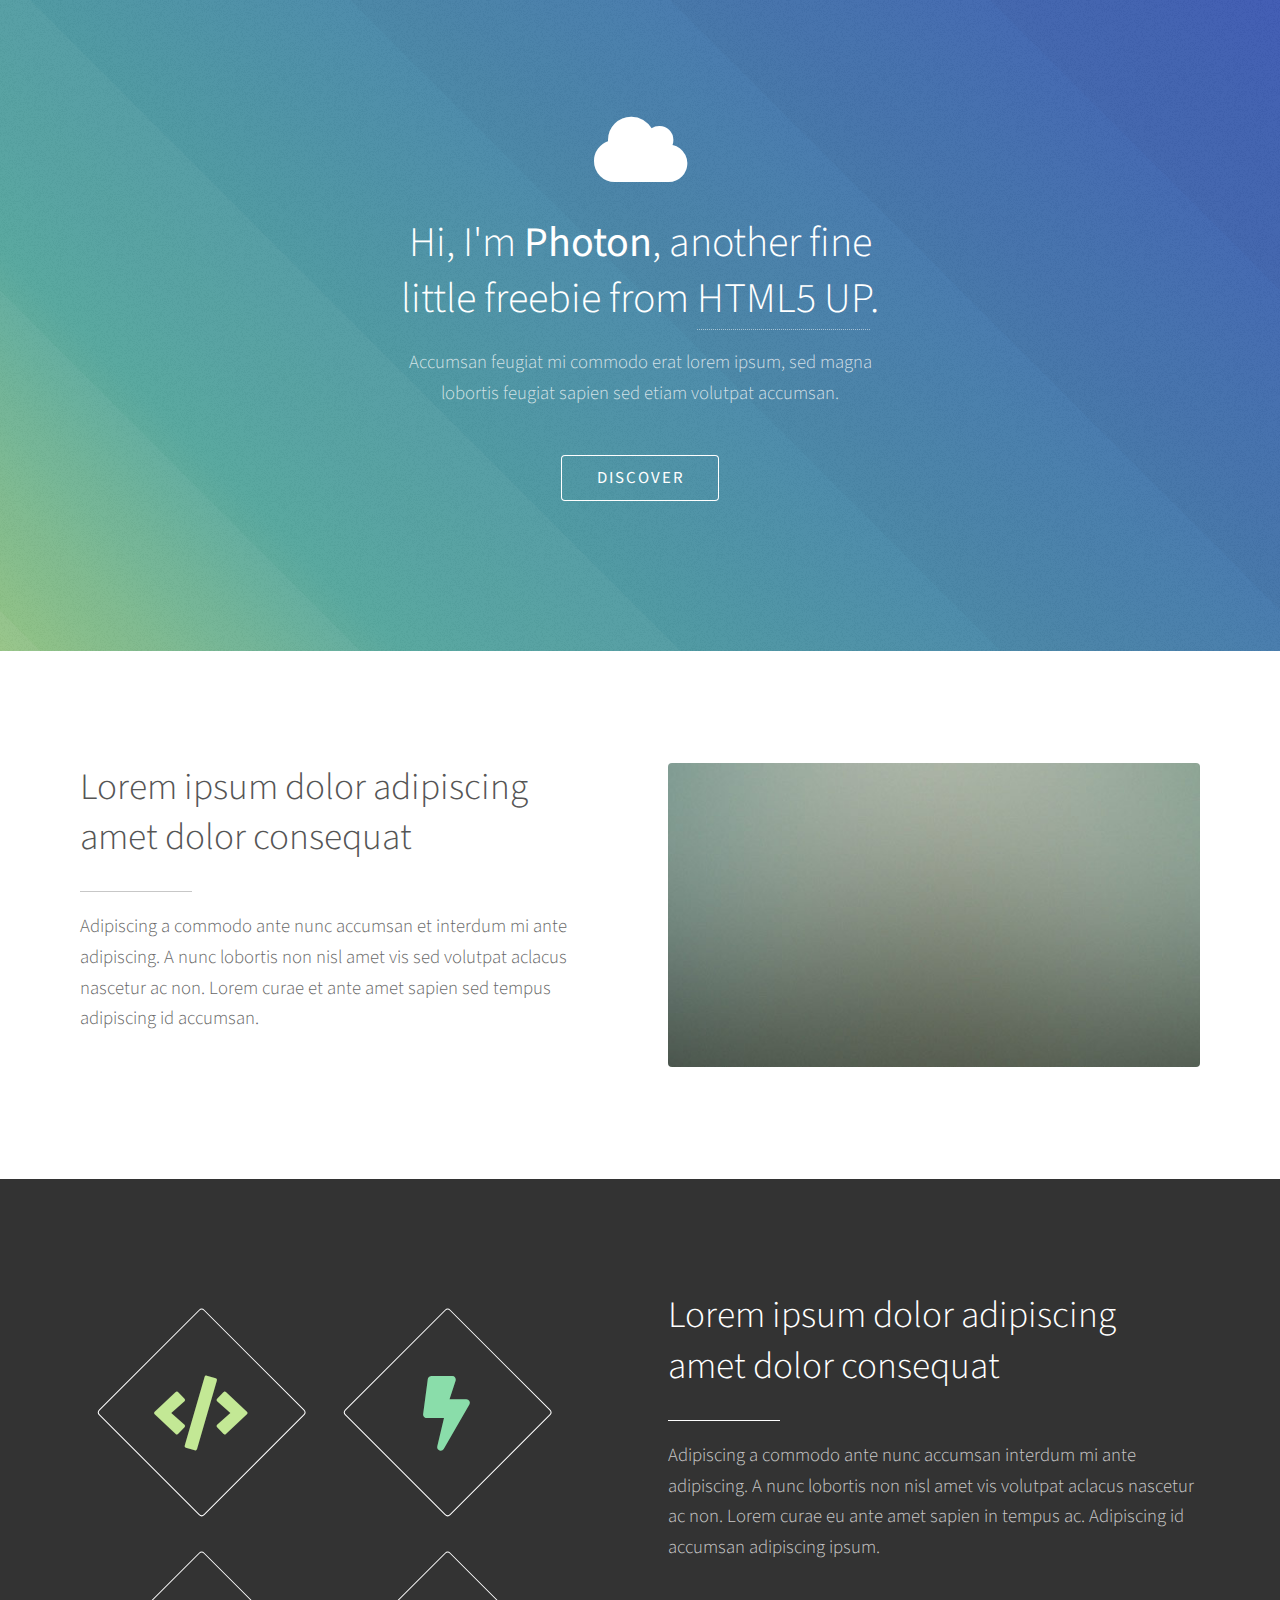
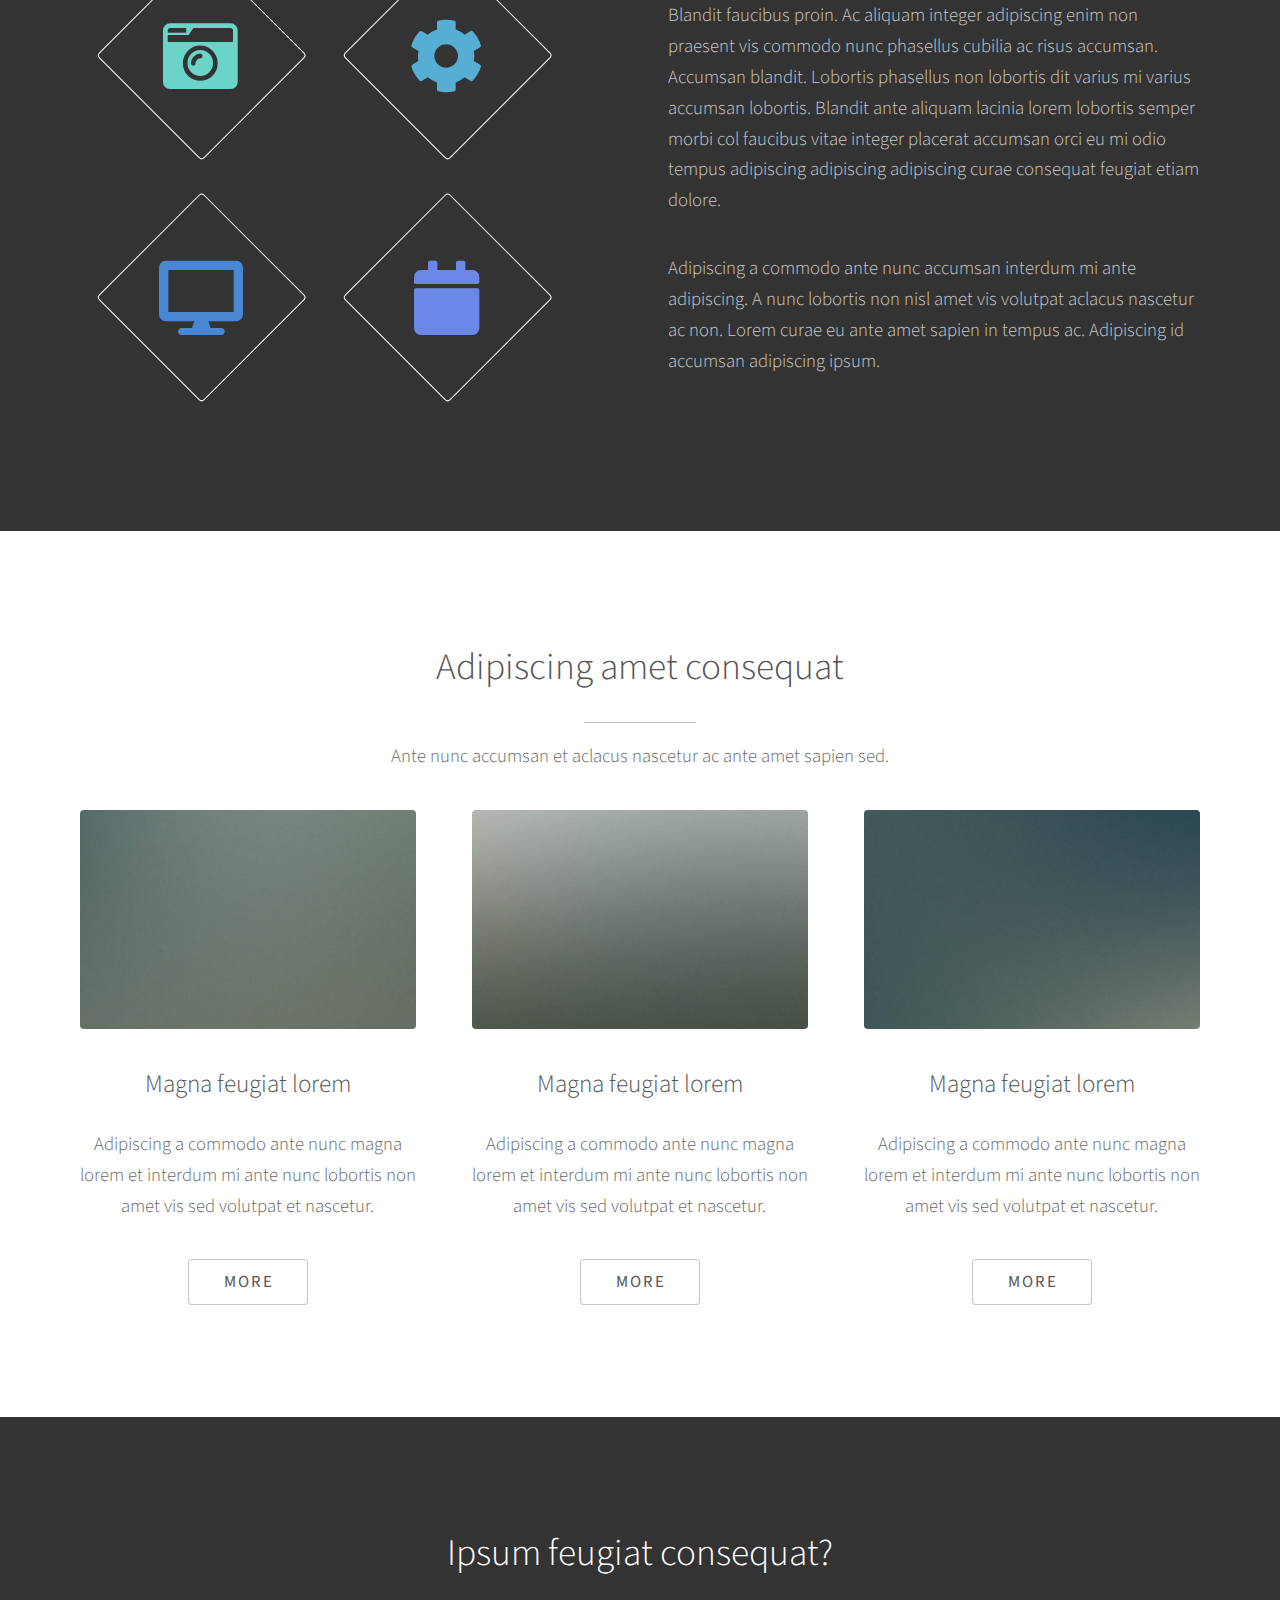
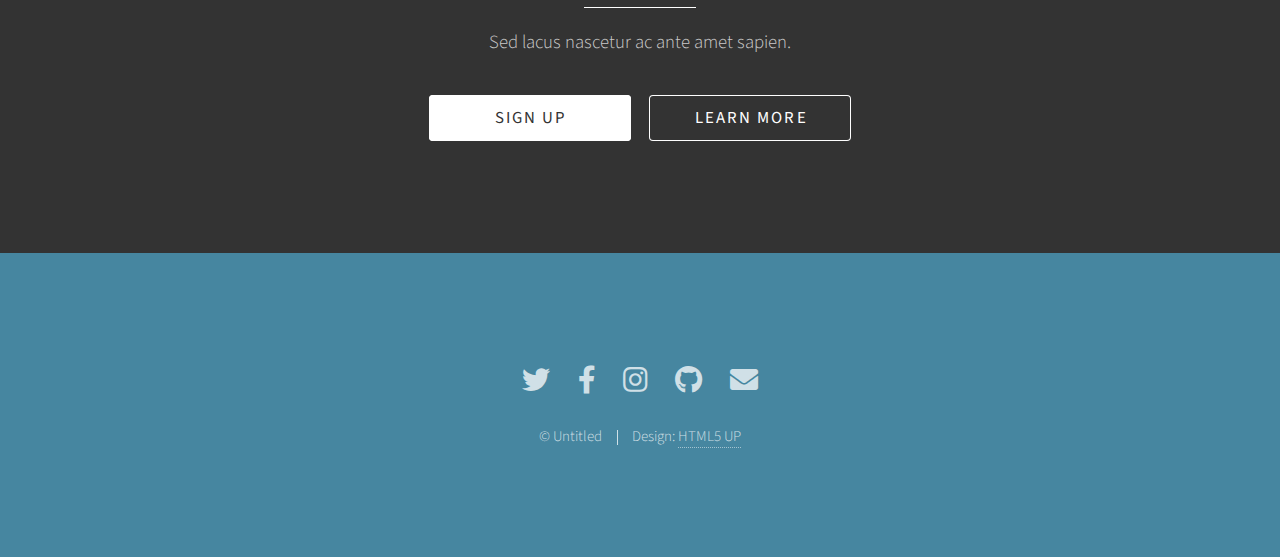
<file: src/main/webapp/home.html>
<html>
	<head>
		<title>Photon by HTML5 UP</title>
		<meta charset="utf-8" />
		<meta name="viewport" content="width=device-width, initial-scale=1, user-scalable=no" />
		<link rel="stylesheet" href="assets/css/main.css" />
		<noscript><link rel="stylesheet" href="assets/css/noscript.css" /></noscript>
	</head>
	<body class="is-preload">

		<!-- Header -->
			<section id="header">
				<div class="inner">
					<span class="icon solid major fa-cloud"></span>
					<h1>Hi, I'm <strong>Photon</strong>, another fine<br />
					little freebie from <a href="http://html5up.net">HTML5 UP</a>.</h1>
					<p>Accumsan feugiat mi commodo erat lorem ipsum, sed magna<br />
					lobortis feugiat sapien sed etiam volutpat accumsan.</p>
					<ul class="actions special">
						<li><a href="#one" class="button scrolly">Discover</a></li>
					</ul>
				</div>
			</section>

		<!-- One -->
			<section id="one" class="main style1">
				<div class="container">
					<div class="row gtr-150">
						<div class="col-6 col-12-medium">
							<header class="major">
								<h2>Lorem ipsum dolor adipiscing<br />
								amet dolor consequat</h2>
							</header>
							<p>Adipiscing a commodo ante nunc accumsan et interdum mi ante adipiscing. A nunc lobortis non nisl amet vis sed volutpat aclacus nascetur ac non. Lorem curae et ante amet sapien sed tempus adipiscing id accumsan.</p>
						</div>
						<div class="col-6 col-12-medium imp-medium">
							<span class="image fit"><img src="images/pic01.jpg" alt="" /></span>
						</div>
					</div>
				</div>
			</section>

		<!-- Two -->
			<section id="two" class="main style2">
				<div class="container">
					<div class="row gtr-150">
						<div class="col-6 col-12-medium">
							<ul class="major-icons">
								<li><span class="icon solid style1 major fa-code"></span></li>
								<li><span class="icon solid style2 major fa-bolt"></span></li>
								<li><span class="icon solid style3 major fa-camera-retro"></span></li>
								<li><span class="icon solid style4 major fa-cog"></span></li>
								<li><span class="icon solid style5 major fa-desktop"></span></li>
								<li><span class="icon solid style6 major fa-calendar"></span></li>
							</ul>
						</div>
						<div class="col-6 col-12-medium">
							<header class="major">
								<h2>Lorem ipsum dolor adipiscing<br />
								amet dolor consequat</h2>
							</header>
							<p>Adipiscing a commodo ante nunc accumsan interdum mi ante adipiscing. A nunc lobortis non nisl amet vis volutpat aclacus nascetur ac non. Lorem curae eu ante amet sapien in tempus ac. Adipiscing id accumsan adipiscing ipsum.</p>
							<p>Blandit faucibus proin. Ac aliquam integer adipiscing enim non praesent vis commodo nunc phasellus cubilia ac risus accumsan. Accumsan blandit. Lobortis phasellus non lobortis dit varius mi varius accumsan lobortis. Blandit ante aliquam lacinia lorem lobortis semper morbi col faucibus vitae integer placerat accumsan orci eu mi odio tempus adipiscing adipiscing adipiscing curae consequat feugiat etiam dolore.</p>
							<p>Adipiscing a commodo ante nunc accumsan interdum mi ante adipiscing. A nunc lobortis non nisl amet vis volutpat aclacus nascetur ac non. Lorem curae eu ante amet sapien in tempus ac. Adipiscing id accumsan adipiscing ipsum.</p>
						</div>
					</div>
				</div>
			</section>

		<!-- Three -->
			<section id="three" class="main style1 special">
				<div class="container">
					<header class="major">
						<h2>Adipiscing amet consequat</h2>
					</header>
					<p>Ante nunc accumsan et aclacus nascetur ac ante amet sapien sed.</p>
					<div class="row gtr-150">
						<div class="col-4 col-12-medium">
							<span class="image fit"><img src="images/pic02.jpg" alt="" /></span>
							<h3>Magna feugiat lorem</h3>
							<p>Adipiscing a commodo ante nunc magna lorem et interdum mi ante nunc lobortis non amet vis sed volutpat et nascetur.</p>
							<ul class="actions special">
								<li><a href="#" class="button">More</a></li>
							</ul>
						</div>
						<div class="col-4 col-12-medium">
							<span class="image fit"><img src="images/pic03.jpg" alt="" /></span>
							<h3>Magna feugiat lorem</h3>
							<p>Adipiscing a commodo ante nunc magna lorem et interdum mi ante nunc lobortis non amet vis sed volutpat et nascetur.</p>
							<ul class="actions special">
								<li><a href="#" class="button">More</a></li>
							</ul>
						</div>
						<div class="col-4 col-12-medium">
							<span class="image fit"><img src="images/pic04.jpg" alt="" /></span>
							<h3>Magna feugiat lorem</h3>
							<p>Adipiscing a commodo ante nunc magna lorem et interdum mi ante nunc lobortis non amet vis sed volutpat et nascetur.</p>
							<ul class="actions special">
								<li><a href="#" class="button">More</a></li>
							</ul>
						</div>
					</div>
				</div>
			</section>

		<!-- Four -->
			<section id="four" class="main style2 special">
				<div class="container">
					<header class="major">
						<h2>Ipsum feugiat consequat?</h2>
					</header>
					<p>Sed lacus nascetur ac ante amet sapien.</p>
					<ul class="actions special">
						<li><a href="#" class="button wide primary">Sign Up</a></li>
						<li><a href="#" class="button wide">Learn More</a></li>
					</ul>
				</div>
			</section>
			
		<!-- Footer -->
			<section id="footer">
				<ul class="icons">
					<li><a href="#" class="icon brands alt fa-twitter"><span class="label">Twitter</span></a></li>
					<li><a href="#" class="icon brands alt fa-facebook-f"><span class="label">Facebook</span></a></li>
					<li><a href="#" class="icon brands alt fa-instagram"><span class="label">Instagram</span></a></li>
					<li><a href="#" class="icon brands alt fa-github"><span class="label">GitHub</span></a></li>
					<li><a href="#" class="icon solid alt fa-envelope"><span class="label">Email</span></a></li>
				</ul>
				<ul class="copyright">
					<li>&copy; Untitled</li><li>Design: <a href="http://html5up.net">HTML5 UP</a></li>
				</ul>
			</section>

		<!-- Scripts -->
			<script src="assets/js/jquery.min.js"></script>
			<script src="assets/js/jquery.scrolly.min.js"></script>
			<script src="assets/js/browser.min.js"></script>
			<script src="assets/js/breakpoints.min.js"></script>
			<script src="assets/js/util.js"></script>
			<script src="assets/js/main.js"></script>

	</body>
</html>
</file>
<file: src/main/webapp/assets/css/noscript.css>
/*
	Photon by HTML5 UP
	html5up.net | @ajlkn
	Free for personal and commercial use under the CCA 3.0 license (html5up.net/license)
*/

/* Header */

	body.is-preload #header .inner {
		-moz-transform: none;
		-webkit-transform: none;
		-ms-transform: none;
		transform: none;
		opacity: 1;
	}

		body.is-preload #header .inner .actions {
			-moz-transform: none;
			-webkit-transform: none;
			-ms-transform: none;
			transform: none;
			opacity: 1;
		}

	body.is-preload #header:after {
		opacity: 0;
	}
</file>
<file: src/main/webapp/assets/css/main.css>
@import url("fontawesome-all.min.css");
@import url("https://fonts.googleapis.com/css?family=Source+Sans+Pro:300,300italic,400,400italic");

/*
	Photon by HTML5 UP
	html5up.net | @ajlkn
	Free for personal and commercial use under the CCA 3.0 license (html5up.net/license)
*/

html, body, div, span, applet, object,
iframe, h1, h2, h3, h4, h5, h6, p, blockquote,
pre, a, abbr, acronym, address, big, cite,
code, del, dfn, em, img, ins, kbd, q, s, samp,
small, strike, strong, sub, sup, tt, var, b,
u, i, center, dl, dt, dd, ol, ul, li, fieldset,
form, label, legend, table, caption, tbody,
tfoot, thead, tr, th, td, article, aside,
canvas, details, embed, figure, figcaption,
footer, header, hgroup, menu, nav, output, ruby,
section, summary, time, mark, audio, video {
	margin: 0;
	padding: 0;
	border: 0;
	font-size: 100%;
	font: inherit;
	vertical-align: baseline;}

article, aside, details, figcaption, figure,
footer, header, hgroup, menu, nav, section {
	display: block;}

body {
	line-height: 1;
}

ol, ul {
	list-style: none;
}

blockquote, q {
	quotes: none;
}

	blockquote:before, blockquote:after, q:before, q:after {
		content: '';
		content: none;
	}

table {
	border-collapse: collapse;
	border-spacing: 0;
}

body {
	-webkit-text-size-adjust: none;
}

mark {
	background-color: transparent;
	color: inherit;
}

input::-moz-focus-inner {
	border: 0;
	padding: 0;
}

input, select, textarea {
	-moz-appearance: none;
	-webkit-appearance: none;
	-ms-appearance: none;
	appearance: none;
}

/* Basic */

	html {
		box-sizing: border-box;
	}

	*, *:before, *:after {
		box-sizing: inherit;
	}

	body {
		background: #fff;
	}

		body.is-preload *, body.is-preload *:before, body.is-preload *:after {
			-moz-animation: none !important;
			-webkit-animation: none !important;
			-ms-animation: none !important;
			animation: none !important;
			-moz-transition: none !important;
			-webkit-transition: none !important;
			-ms-transition: none !important;
			transition: none !important;
		}

	body, input, select, textarea {
		color: #666;
		font-family: "Source Sans Pro", Helvetica, sans-serif;
		font-size: 16pt;
		font-weight: 300;
		line-height: 1.65em;
	}

	a {
		-moz-transition: color 0.2s ease-in-out, border-color 0.2s ease-in-out;
		-webkit-transition: color 0.2s ease-in-out, border-color 0.2s ease-in-out;
		-ms-transition: color 0.2s ease-in-out, border-color 0.2s ease-in-out;
		transition: color 0.2s ease-in-out, border-color 0.2s ease-in-out;
		border-bottom: dotted 1px #666;
		color: inherit;
		text-decoration: none;
	}

		a:hover {
			border-bottom-color: transparent !important;
			color: #6bd4c8;
		}

	strong, b {
		color: #555;
		font-weight: 400;
	}

	em, i {
		font-style: italic;
	}

	p {
		margin: 0 0 2em 0;
	}

	h1, h2, h3, h4, h5, h6 {
		color: #555;
		line-height: 1em;
		margin: 0 0 1em 0;
	}

		h1 a, h2 a, h3 a, h4 a, h5 a, h6 a {
			color: inherit;
			text-decoration: none;
		}

	h1 {
		font-size: 2.25em;
		line-height: 1.35em;
	}

	h2 {
		font-size: 2em;
		line-height: 1.35em;
	}

	h3 {
		font-size: 1.35em;
		line-height: 1.5em;
	}

	h4 {
		font-size: 1.25em;
		line-height: 1.5em;
	}

	h5 {
		font-size: 0.9em;
		line-height: 1.5em;
	}

	h6 {
		font-size: 0.7em;
		line-height: 1.5em;
	}

	sub {
		font-size: 0.8em;
		position: relative;
		top: 0.5em;
	}

	sup {
		font-size: 0.8em;
		position: relative;
		top: -0.5em;
	}

	hr {
		border: 0;
		border-bottom: solid 1px rgba(144, 144, 144, 0.5);
		margin: 2em 0;
	}

		hr.major {
			margin: 3em 0;
		}

	blockquote {
		border-left: solid 4px rgba(144, 144, 144, 0.5);
		font-style: italic;
		margin: 0 0 2em 0;
		padding: 0.5em 0 0.5em 2em;
	}

	code {
		background: rgba(144, 144, 144, 0.075);
		border-radius: 4px;
		border: solid 1px rgba(144, 144, 144, 0.5);
		font-family: "Courier New", monospace;
		font-size: 0.9em;
		margin: 0 0.25em;
		padding: 0.25em 0.65em;
	}

	pre {
		-webkit-overflow-scrolling: touch;
		font-family: "Courier New", monospace;
		font-size: 0.9em;
		margin: 0 0 2em 0;
	}

		pre code {
			display: block;
			line-height: 1.75em;
			padding: 1em 1.5em;
			overflow-x: auto;
		}

	.align-left {
		text-align: left;
	}

	.align-center {
		text-align: center;
	}

	.align-right {
		text-align: right;
	}

/* Container */

	.container {
		margin: 0 auto;
		max-width: calc(100% - 4em);
		width: 60em;
	}

		.container.xsmall {
			width: 15em;
		}

		.container.small {
			width: 30em;
		}

		.container.medium {
			width: 45em;
		}

		.container.large {
			width: 75em;
		}

		.container.xlarge {
			width: 90em;
		}

		.container.max {
			width: 100%;
		}

		@media screen and (max-width: 980px) {

			.container {
				max-width: 100% !important;
				width: 100% !important;
			}

		}

		@media screen and (max-width: 480px) {

			.container {
				max-width: calc(100% - 3em);
			}

		}

/* Row */

	.row {
		display: flex;
		flex-wrap: wrap;
		box-sizing: border-box;
		align-items: stretch;
	}

		.row > * {
			box-sizing: border-box;
		}

		.row.gtr-uniform > * > :last-child {
			margin-bottom: 0;
		}

		.row.aln-left {
			justify-content: flex-start;
		}

		.row.aln-center {
			justify-content: center;
		}

		.row.aln-right {
			justify-content: flex-end;
		}

		.row.aln-top {
			align-items: flex-start;
		}

		.row.aln-middle {
			align-items: center;
		}

		.row.aln-bottom {
			align-items: flex-end;
		}

		.row > .imp {
			order: -1;
		}

		.row > .col-1 {
			width: 8.33333%;
		}

		.row > .off-1 {
			margin-left: 8.33333%;
		}

		.row > .col-2 {
			width: 16.66667%;
		}

		.row > .off-2 {
			margin-left: 16.66667%;
		}

		.row > .col-3 {
			width: 25%;
		}

		.row > .off-3 {
			margin-left: 25%;
		}

		.row > .col-4 {
			width: 33.33333%;
		}

		.row > .off-4 {
			margin-left: 33.33333%;
		}

		.row > .col-5 {
			width: 41.66667%;
		}

		.row > .off-5 {
			margin-left: 41.66667%;
		}

		.row > .col-6 {
			width: 50%;
		}

		.row > .off-6 {
			margin-left: 50%;
		}

		.row > .col-7 {
			width: 58.33333%;
		}

		.row > .off-7 {
			margin-left: 58.33333%;
		}

		.row > .col-8 {
			width: 66.66667%;
		}

		.row > .off-8 {
			margin-left: 66.66667%;
		}

		.row > .col-9 {
			width: 75%;
		}

		.row > .off-9 {
			margin-left: 75%;
		}

		.row > .col-10 {
			width: 83.33333%;
		}

		.row > .off-10 {
			margin-left: 83.33333%;
		}

		.row > .col-11 {
			width: 91.66667%;
		}

		.row > .off-11 {
			margin-left: 91.66667%;
		}

		.row > .col-12 {
			width: 100%;
		}

		.row > .off-12 {
			margin-left: 100%;
		}

		.row.gtr-0 {
			margin-top: 0;
			margin-left: 0em;
		}

			.row.gtr-0 > * {
				padding: 0 0 0 0em;
			}

			.row.gtr-0.gtr-uniform {
				margin-top: 0em;
			}

				.row.gtr-0.gtr-uniform > * {
					padding-top: 0em;
				}

		.row.gtr-25 {
			margin-top: 0;
			margin-left: -0.5em;
		}

			.row.gtr-25 > * {
				padding: 0 0 0 0.5em;
			}

			.row.gtr-25.gtr-uniform {
				margin-top: -0.5em;
			}

				.row.gtr-25.gtr-uniform > * {
					padding-top: 0.5em;
				}

		.row.gtr-50 {
			margin-top: 0;
			margin-left: -1em;
		}

			.row.gtr-50 > * {
				padding: 0 0 0 1em;
			}

			.row.gtr-50.gtr-uniform {
				margin-top: -1em;
			}

				.row.gtr-50.gtr-uniform > * {
					padding-top: 1em;
				}

		.row {
			margin-top: 0;
			margin-left: -2em;
		}

			.row > * {
				padding: 0 0 0 2em;
			}

			.row.gtr-uniform {
				margin-top: -2em;
			}

				.row.gtr-uniform > * {
					padding-top: 2em;
				}

		.row.gtr-150 {
			margin-top: 0;
			margin-left: -3em;
		}

			.row.gtr-150 > * {
				padding: 0 0 0 3em;
			}

			.row.gtr-150.gtr-uniform {
				margin-top: -3em;
			}

				.row.gtr-150.gtr-uniform > * {
					padding-top: 3em;
				}

		.row.gtr-200 {
			margin-top: 0;
			margin-left: -4em;
		}

			.row.gtr-200 > * {
				padding: 0 0 0 4em;
			}

			.row.gtr-200.gtr-uniform {
				margin-top: -4em;
			}

				.row.gtr-200.gtr-uniform > * {
					padding-top: 4em;
				}

		@media screen and (max-width: 1680px) {

			.row {
				display: flex;
				flex-wrap: wrap;
				box-sizing: border-box;
				align-items: stretch;
			}

				.row > * {
					box-sizing: border-box;
				}

				.row.gtr-uniform > * > :last-child {
					margin-bottom: 0;
				}

				.row.aln-left {
					justify-content: flex-start;
				}

				.row.aln-center {
					justify-content: center;
				}

				.row.aln-right {
					justify-content: flex-end;
				}

				.row.aln-top {
					align-items: flex-start;
				}

				.row.aln-middle {
					align-items: center;
				}

				.row.aln-bottom {
					align-items: flex-end;
				}

				.row > .imp-xlarge {
					order: -1;
				}

				.row > .col-1-xlarge {
					width: 8.33333%;
				}

				.row > .off-1-xlarge {
					margin-left: 8.33333%;
				}

				.row > .col-2-xlarge {
					width: 16.66667%;
				}

				.row > .off-2-xlarge {
					margin-left: 16.66667%;
				}

				.row > .col-3-xlarge {
					width: 25%;
				}

				.row > .off-3-xlarge {
					margin-left: 25%;
				}

				.row > .col-4-xlarge {
					width: 33.33333%;
				}

				.row > .off-4-xlarge {
					margin-left: 33.33333%;
				}

				.row > .col-5-xlarge {
					width: 41.66667%;
				}

				.row > .off-5-xlarge {
					margin-left: 41.66667%;
				}

				.row > .col-6-xlarge {
					width: 50%;
				}

				.row > .off-6-xlarge {
					margin-left: 50%;
				}

				.row > .col-7-xlarge {
					width: 58.33333%;
				}

				.row > .off-7-xlarge {
					margin-left: 58.33333%;
				}

				.row > .col-8-xlarge {
					width: 66.66667%;
				}

				.row > .off-8-xlarge {
					margin-left: 66.66667%;
				}

				.row > .col-9-xlarge {
					width: 75%;
				}

				.row > .off-9-xlarge {
					margin-left: 75%;
				}

				.row > .col-10-xlarge {
					width: 83.33333%;
				}

				.row > .off-10-xlarge {
					margin-left: 83.33333%;
				}

				.row > .col-11-xlarge {
					width: 91.66667%;
				}

				.row > .off-11-xlarge {
					margin-left: 91.66667%;
				}

				.row > .col-12-xlarge {
					width: 100%;
				}

				.row > .off-12-xlarge {
					margin-left: 100%;
				}

				.row.gtr-0 {
					margin-top: 0;
					margin-left: 0em;
				}

					.row.gtr-0 > * {
						padding: 0 0 0 0em;
					}

					.row.gtr-0.gtr-uniform {
						margin-top: 0em;
					}

						.row.gtr-0.gtr-uniform > * {
							padding-top: 0em;
						}

				.row.gtr-25 {
					margin-top: 0;
					margin-left: -0.5em;
				}

					.row.gtr-25 > * {
						padding: 0 0 0 0.5em;
					}

					.row.gtr-25.gtr-uniform {
						margin-top: -0.5em;
					}

						.row.gtr-25.gtr-uniform > * {
							padding-top: 0.5em;
						}

				.row.gtr-50 {
					margin-top: 0;
					margin-left: -1em;
				}

					.row.gtr-50 > * {
						padding: 0 0 0 1em;
					}

					.row.gtr-50.gtr-uniform {
						margin-top: -1em;
					}

						.row.gtr-50.gtr-uniform > * {
							padding-top: 1em;
						}

				.row {
					margin-top: 0;
					margin-left: -2em;
				}

					.row > * {
						padding: 0 0 0 2em;
					}

					.row.gtr-uniform {
						margin-top: -2em;
					}

						.row.gtr-uniform > * {
							padding-top: 2em;
						}

				.row.gtr-150 {
					margin-top: 0;
					margin-left: -3em;
				}

					.row.gtr-150 > * {
						padding: 0 0 0 3em;
					}

					.row.gtr-150.gtr-uniform {
						margin-top: -3em;
					}

						.row.gtr-150.gtr-uniform > * {
							padding-top: 3em;
						}

				.row.gtr-200 {
					margin-top: 0;
					margin-left: -4em;
				}

					.row.gtr-200 > * {
						padding: 0 0 0 4em;
					}

					.row.gtr-200.gtr-uniform {
						margin-top: -4em;
					}

						.row.gtr-200.gtr-uniform > * {
							padding-top: 4em;
						}

		}

		@media screen and (max-width: 1140px) {

			.row {
				display: flex;
				flex-wrap: wrap;
				box-sizing: border-box;
				align-items: stretch;
			}

				.row > * {
					box-sizing: border-box;
				}

				.row.gtr-uniform > * > :last-child {
					margin-bottom: 0;
				}

				.row.aln-left {
					justify-content: flex-start;
				}

				.row.aln-center {
					justify-content: center;
				}

				.row.aln-right {
					justify-content: flex-end;
				}

				.row.aln-top {
					align-items: flex-start;
				}

				.row.aln-middle {
					align-items: center;
				}

				.row.aln-bottom {
					align-items: flex-end;
				}

				.row > .imp-large {
					order: -1;
				}

				.row > .col-1-large {
					width: 8.33333%;
				}

				.row > .off-1-large {
					margin-left: 8.33333%;
				}

				.row > .col-2-large {
					width: 16.66667%;
				}

				.row > .off-2-large {
					margin-left: 16.66667%;
				}

				.row > .col-3-large {
					width: 25%;
				}

				.row > .off-3-large {
					margin-left: 25%;
				}

				.row > .col-4-large {
					width: 33.33333%;
				}

				.row > .off-4-large {
					margin-left: 33.33333%;
				}

				.row > .col-5-large {
					width: 41.66667%;
				}

				.row > .off-5-large {
					margin-left: 41.66667%;
				}

				.row > .col-6-large {
					width: 50%;
				}

				.row > .off-6-large {
					margin-left: 50%;
				}

				.row > .col-7-large {
					width: 58.33333%;
				}

				.row > .off-7-large {
					margin-left: 58.33333%;
				}

				.row > .col-8-large {
					width: 66.66667%;
				}

				.row > .off-8-large {
					margin-left: 66.66667%;
				}

				.row > .col-9-large {
					width: 75%;
				}

				.row > .off-9-large {
					margin-left: 75%;
				}

				.row > .col-10-large {
					width: 83.33333%;
				}

				.row > .off-10-large {
					margin-left: 83.33333%;
				}

				.row > .col-11-large {
					width: 91.66667%;
				}

				.row > .off-11-large {
					margin-left: 91.66667%;
				}

				.row > .col-12-large {
					width: 100%;
				}

				.row > .off-12-large {
					margin-left: 100%;
				}

				.row.gtr-0 {
					margin-top: 0;
					margin-left: 0em;
				}

					.row.gtr-0 > * {
						padding: 0 0 0 0em;
					}

					.row.gtr-0.gtr-uniform {
						margin-top: 0em;
					}

						.row.gtr-0.gtr-uniform > * {
							padding-top: 0em;
						}

				.row.gtr-25 {
					margin-top: 0;
					margin-left: -0.5em;
				}

					.row.gtr-25 > * {
						padding: 0 0 0 0.5em;
					}

					.row.gtr-25.gtr-uniform {
						margin-top: -0.5em;
					}

						.row.gtr-25.gtr-uniform > * {
							padding-top: 0.5em;
						}

				.row.gtr-50 {
					margin-top: 0;
					margin-left: -1em;
				}

					.row.gtr-50 > * {
						padding: 0 0 0 1em;
					}

					.row.gtr-50.gtr-uniform {
						margin-top: -1em;
					}

						.row.gtr-50.gtr-uniform > * {
							padding-top: 1em;
						}

				.row {
					margin-top: 0;
					margin-left: -2em;
				}

					.row > * {
						padding: 0 0 0 2em;
					}

					.row.gtr-uniform {
						margin-top: -2em;
					}

						.row.gtr-uniform > * {
							padding-top: 2em;
						}

				.row.gtr-150 {
					margin-top: 0;
					margin-left: -3em;
				}

					.row.gtr-150 > * {
						padding: 0 0 0 3em;
					}

					.row.gtr-150.gtr-uniform {
						margin-top: -3em;
					}

						.row.gtr-150.gtr-uniform > * {
							padding-top: 3em;
						}

				.row.gtr-200 {
					margin-top: 0;
					margin-left: -4em;
				}

					.row.gtr-200 > * {
						padding: 0 0 0 4em;
					}

					.row.gtr-200.gtr-uniform {
						margin-top: -4em;
					}

						.row.gtr-200.gtr-uniform > * {
							padding-top: 4em;
						}

		}

		@media screen and (max-width: 980px) {

			.row {
				display: flex;
				flex-wrap: wrap;
				box-sizing: border-box;
				align-items: stretch;
			}

				.row > * {
					box-sizing: border-box;
				}

				.row.gtr-uniform > * > :last-child {
					margin-bottom: 0;
				}

				.row.aln-left {
					justify-content: flex-start;
				}

				.row.aln-center {
					justify-content: center;
				}

				.row.aln-right {
					justify-content: flex-end;
				}

				.row.aln-top {
					align-items: flex-start;
				}

				.row.aln-middle {
					align-items: center;
				}

				.row.aln-bottom {
					align-items: flex-end;
				}

				.row > .imp-medium {
					order: -1;
				}

				.row > .col-1-medium {
					width: 8.33333%;
				}

				.row > .off-1-medium {
					margin-left: 8.33333%;
				}

				.row > .col-2-medium {
					width: 16.66667%;
				}

				.row > .off-2-medium {
					margin-left: 16.66667%;
				}

				.row > .col-3-medium {
					width: 25%;
				}

				.row > .off-3-medium {
					margin-left: 25%;
				}

				.row > .col-4-medium {
					width: 33.33333%;
				}

				.row > .off-4-medium {
					margin-left: 33.33333%;
				}

				.row > .col-5-medium {
					width: 41.66667%;
				}

				.row > .off-5-medium {
					margin-left: 41.66667%;
				}

				.row > .col-6-medium {
					width: 50%;
				}

				.row > .off-6-medium {
					margin-left: 50%;
				}

				.row > .col-7-medium {
					width: 58.33333%;
				}

				.row > .off-7-medium {
					margin-left: 58.33333%;
				}

				.row > .col-8-medium {
					width: 66.66667%;
				}

				.row > .off-8-medium {
					margin-left: 66.66667%;
				}

				.row > .col-9-medium {
					width: 75%;
				}

				.row > .off-9-medium {
					margin-left: 75%;
				}

				.row > .col-10-medium {
					width: 83.33333%;
				}

				.row > .off-10-medium {
					margin-left: 83.33333%;
				}

				.row > .col-11-medium {
					width: 91.66667%;
				}

				.row > .off-11-medium {
					margin-left: 91.66667%;
				}

				.row > .col-12-medium {
					width: 100%;
				}

				.row > .off-12-medium {
					margin-left: 100%;
				}

				.row.gtr-0 {
					margin-top: 0;
					margin-left: 0em;
				}

					.row.gtr-0 > * {
						padding: 0 0 0 0em;
					}

					.row.gtr-0.gtr-uniform {
						margin-top: 0em;
					}

						.row.gtr-0.gtr-uniform > * {
							padding-top: 0em;
						}

				.row.gtr-25 {
					margin-top: 0;
					margin-left: -0.5em;
				}

					.row.gtr-25 > * {
						padding: 0 0 0 0.5em;
					}

					.row.gtr-25.gtr-uniform {
						margin-top: -0.5em;
					}

						.row.gtr-25.gtr-uniform > * {
							padding-top: 0.5em;
						}

				.row.gtr-50 {
					margin-top: 0;
					margin-left: -1em;
				}

					.row.gtr-50 > * {
						padding: 0 0 0 1em;
					}

					.row.gtr-50.gtr-uniform {
						margin-top: -1em;
					}

						.row.gtr-50.gtr-uniform > * {
							padding-top: 1em;
						}

				.row {
					margin-top: 0;
					margin-left: -2em;
				}

					.row > * {
						padding: 0 0 0 2em;
					}

					.row.gtr-uniform {
						margin-top: -2em;
					}

						.row.gtr-uniform > * {
							padding-top: 2em;
						}

				.row.gtr-150 {
					margin-top: 0;
					margin-left: -3em;
				}

					.row.gtr-150 > * {
						padding: 0 0 0 3em;
					}

					.row.gtr-150.gtr-uniform {
						margin-top: -3em;
					}

						.row.gtr-150.gtr-uniform > * {
							padding-top: 3em;
						}

				.row.gtr-200 {
					margin-top: 0;
					margin-left: -4em;
				}

					.row.gtr-200 > * {
						padding: 0 0 0 4em;
					}

					.row.gtr-200.gtr-uniform {
						margin-top: -4em;
					}

						.row.gtr-200.gtr-uniform > * {
							padding-top: 4em;
						}

		}

		@media screen and (max-width: 736px) {

			.row {
				display: flex;
				flex-wrap: wrap;
				box-sizing: border-box;
				align-items: stretch;
			}

				.row > * {
					box-sizing: border-box;
				}

				.row.gtr-uniform > * > :last-child {
					margin-bottom: 0;
				}

				.row.aln-left {
					justify-content: flex-start;
				}

				.row.aln-center {
					justify-content: center;
				}

				.row.aln-right {
					justify-content: flex-end;
				}

				.row.aln-top {
					align-items: flex-start;
				}

				.row.aln-middle {
					align-items: center;
				}

				.row.aln-bottom {
					align-items: flex-end;
				}

				.row > .imp-small {
					order: -1;
				}

				.row > .col-1-small {
					width: 8.33333%;
				}

				.row > .off-1-small {
					margin-left: 8.33333%;
				}

				.row > .col-2-small {
					width: 16.66667%;
				}

				.row > .off-2-small {
					margin-left: 16.66667%;
				}

				.row > .col-3-small {
					width: 25%;
				}

				.row > .off-3-small {
					margin-left: 25%;
				}

				.row > .col-4-small {
					width: 33.33333%;
				}

				.row > .off-4-small {
					margin-left: 33.33333%;
				}

				.row > .col-5-small {
					width: 41.66667%;
				}

				.row > .off-5-small {
					margin-left: 41.66667%;
				}

				.row > .col-6-small {
					width: 50%;
				}

				.row > .off-6-small {
					margin-left: 50%;
				}

				.row > .col-7-small {
					width: 58.33333%;
				}

				.row > .off-7-small {
					margin-left: 58.33333%;
				}

				.row > .col-8-small {
					width: 66.66667%;
				}

				.row > .off-8-small {
					margin-left: 66.66667%;
				}

				.row > .col-9-small {
					width: 75%;
				}

				.row > .off-9-small {
					margin-left: 75%;
				}

				.row > .col-10-small {
					width: 83.33333%;
				}

				.row > .off-10-small {
					margin-left: 83.33333%;
				}

				.row > .col-11-small {
					width: 91.66667%;
				}

				.row > .off-11-small {
					margin-left: 91.66667%;
				}

				.row > .col-12-small {
					width: 100%;
				}

				.row > .off-12-small {
					margin-left: 100%;
				}

				.row.gtr-0 {
					margin-top: 0;
					margin-left: 0em;
				}

					.row.gtr-0 > * {
						padding: 0 0 0 0em;
					}

					.row.gtr-0.gtr-uniform {
						margin-top: 0em;
					}

						.row.gtr-0.gtr-uniform > * {
							padding-top: 0em;
						}

				.row.gtr-25 {
					margin-top: 0;
					margin-left: -0.5em;
				}

					.row.gtr-25 > * {
						padding: 0 0 0 0.5em;
					}

					.row.gtr-25.gtr-uniform {
						margin-top: -0.5em;
					}

						.row.gtr-25.gtr-uniform > * {
							padding-top: 0.5em;
						}

				.row.gtr-50 {
					margin-top: 0;
					margin-left: -1em;
				}

					.row.gtr-50 > * {
						padding: 0 0 0 1em;
					}

					.row.gtr-50.gtr-uniform {
						margin-top: -1em;
					}

						.row.gtr-50.gtr-uniform > * {
							padding-top: 1em;
						}

				.row {
					margin-top: 0;
					margin-left: -2em;
				}

					.row > * {
						padding: 0 0 0 2em;
					}

					.row.gtr-uniform {
						margin-top: -2em;
					}

						.row.gtr-uniform > * {
							padding-top: 2em;
						}

				.row.gtr-150 {
					margin-top: 0;
					margin-left: -3em;
				}

					.row.gtr-150 > * {
						padding: 0 0 0 3em;
					}

					.row.gtr-150.gtr-uniform {
						margin-top: -3em;
					}

						.row.gtr-150.gtr-uniform > * {
							padding-top: 3em;
						}

				.row.gtr-200 {
					margin-top: 0;
					margin-left: -4em;
				}

					.row.gtr-200 > * {
						padding: 0 0 0 4em;
					}

					.row.gtr-200.gtr-uniform {
						margin-top: -4em;
					}

						.row.gtr-200.gtr-uniform > * {
							padding-top: 4em;
						}

		}

		@media screen and (max-width: 480px) {

			.row {
				display: flex;
				flex-wrap: wrap;
				box-sizing: border-box;
				align-items: stretch;
			}

				.row > * {
					box-sizing: border-box;
				}

				.row.gtr-uniform > * > :last-child {
					margin-bottom: 0;
				}

				.row.aln-left {
					justify-content: flex-start;
				}

				.row.aln-center {
					justify-content: center;
				}

				.row.aln-right {
					justify-content: flex-end;
				}

				.row.aln-top {
					align-items: flex-start;
				}

				.row.aln-middle {
					align-items: center;
				}

				.row.aln-bottom {
					align-items: flex-end;
				}

				.row > .imp-xsmall {
					order: -1;
				}

				.row > .col-1-xsmall {
					width: 8.33333%;
				}

				.row > .off-1-xsmall {
					margin-left: 8.33333%;
				}

				.row > .col-2-xsmall {
					width: 16.66667%;
				}

				.row > .off-2-xsmall {
					margin-left: 16.66667%;
				}

				.row > .col-3-xsmall {
					width: 25%;
				}

				.row > .off-3-xsmall {
					margin-left: 25%;
				}

				.row > .col-4-xsmall {
					width: 33.33333%;
				}

				.row > .off-4-xsmall {
					margin-left: 33.33333%;
				}

				.row > .col-5-xsmall {
					width: 41.66667%;
				}

				.row > .off-5-xsmall {
					margin-left: 41.66667%;
				}

				.row > .col-6-xsmall {
					width: 50%;
				}

				.row > .off-6-xsmall {
					margin-left: 50%;
				}

				.row > .col-7-xsmall {
					width: 58.33333%;
				}

				.row > .off-7-xsmall {
					margin-left: 58.33333%;
				}

				.row > .col-8-xsmall {
					width: 66.66667%;
				}

				.row > .off-8-xsmall {
					margin-left: 66.66667%;
				}

				.row > .col-9-xsmall {
					width: 75%;
				}

				.row > .off-9-xsmall {
					margin-left: 75%;
				}

				.row > .col-10-xsmall {
					width: 83.33333%;
				}

				.row > .off-10-xsmall {
					margin-left: 83.33333%;
				}

				.row > .col-11-xsmall {
					width: 91.66667%;
				}

				.row > .off-11-xsmall {
					margin-left: 91.66667%;
				}

				.row > .col-12-xsmall {
					width: 100%;
				}

				.row > .off-12-xsmall {
					margin-left: 100%;
				}

				.row.gtr-0 {
					margin-top: 0;
					margin-left: 0em;
				}

					.row.gtr-0 > * {
						padding: 0 0 0 0em;
					}

					.row.gtr-0.gtr-uniform {
						margin-top: 0em;
					}

						.row.gtr-0.gtr-uniform > * {
							padding-top: 0em;
						}

				.row.gtr-25 {
					margin-top: 0;
					margin-left: -0.5em;
				}

					.row.gtr-25 > * {
						padding: 0 0 0 0.5em;
					}

					.row.gtr-25.gtr-uniform {
						margin-top: -0.5em;
					}

						.row.gtr-25.gtr-uniform > * {
							padding-top: 0.5em;
						}

				.row.gtr-50 {
					margin-top: 0;
					margin-left: -1em;
				}

					.row.gtr-50 > * {
						padding: 0 0 0 1em;
					}

					.row.gtr-50.gtr-uniform {
						margin-top: -1em;
					}

						.row.gtr-50.gtr-uniform > * {
							padding-top: 1em;
						}

				.row {
					margin-top: 0;
					margin-left: -2em;
				}

					.row > * {
						padding: 0 0 0 2em;
					}

					.row.gtr-uniform {
						margin-top: -2em;
					}

						.row.gtr-uniform > * {
							padding-top: 2em;
						}

				.row.gtr-150 {
					margin-top: 0;
					margin-left: -3em;
				}

					.row.gtr-150 > * {
						padding: 0 0 0 3em;
					}

					.row.gtr-150.gtr-uniform {
						margin-top: -3em;
					}

						.row.gtr-150.gtr-uniform > * {
							padding-top: 3em;
						}

				.row.gtr-200 {
					margin-top: 0;
					margin-left: -4em;
				}

					.row.gtr-200 > * {
						padding: 0 0 0 4em;
					}

					.row.gtr-200.gtr-uniform {
						margin-top: -4em;
					}

						.row.gtr-200.gtr-uniform > * {
							padding-top: 4em;
						}

		}

		@media screen and (max-width: 320px) {

			.row {
				display: flex;
				flex-wrap: wrap;
				box-sizing: border-box;
				align-items: stretch;
			}

				.row > * {
					box-sizing: border-box;
				}

				.row.gtr-uniform > * > :last-child {
					margin-bottom: 0;
				}

				.row.aln-left {
					justify-content: flex-start;
				}

				.row.aln-center {
					justify-content: center;
				}

				.row.aln-right {
					justify-content: flex-end;
				}

				.row.aln-top {
					align-items: flex-start;
				}

				.row.aln-middle {
					align-items: center;
				}

				.row.aln-bottom {
					align-items: flex-end;
				}

				.row > .imp-xxsmall {
					order: -1;
				}

				.row > .col-1-xxsmall {
					width: 8.33333%;
				}

				.row > .off-1-xxsmall {
					margin-left: 8.33333%;
				}

				.row > .col-2-xxsmall {
					width: 16.66667%;
				}

				.row > .off-2-xxsmall {
					margin-left: 16.66667%;
				}

				.row > .col-3-xxsmall {
					width: 25%;
				}

				.row > .off-3-xxsmall {
					margin-left: 25%;
				}

				.row > .col-4-xxsmall {
					width: 33.33333%;
				}

				.row > .off-4-xxsmall {
					margin-left: 33.33333%;
				}

				.row > .col-5-xxsmall {
					width: 41.66667%;
				}

				.row > .off-5-xxsmall {
					margin-left: 41.66667%;
				}

				.row > .col-6-xxsmall {
					width: 50%;
				}

				.row > .off-6-xxsmall {
					margin-left: 50%;
				}

				.row > .col-7-xxsmall {
					width: 58.33333%;
				}

				.row > .off-7-xxsmall {
					margin-left: 58.33333%;
				}

				.row > .col-8-xxsmall {
					width: 66.66667%;
				}

				.row > .off-8-xxsmall {
					margin-left: 66.66667%;
				}

				.row > .col-9-xxsmall {
					width: 75%;
				}

				.row > .off-9-xxsmall {
					margin-left: 75%;
				}

				.row > .col-10-xxsmall {
					width: 83.33333%;
				}

				.row > .off-10-xxsmall {
					margin-left: 83.33333%;
				}

				.row > .col-11-xxsmall {
					width: 91.66667%;
				}

				.row > .off-11-xxsmall {
					margin-left: 91.66667%;
				}

				.row > .col-12-xxsmall {
					width: 100%;
				}

				.row > .off-12-xxsmall {
					margin-left: 100%;
				}

				.row.gtr-0 {
					margin-top: 0;
					margin-left: 0em;
				}

					.row.gtr-0 > * {
						padding: 0 0 0 0em;
					}

					.row.gtr-0.gtr-uniform {
						margin-top: 0em;
					}

						.row.gtr-0.gtr-uniform > * {
							padding-top: 0em;
						}

				.row.gtr-25 {
					margin-top: 0;
					margin-left: -0.5em;
				}

					.row.gtr-25 > * {
						padding: 0 0 0 0.5em;
					}

					.row.gtr-25.gtr-uniform {
						margin-top: -0.5em;
					}

						.row.gtr-25.gtr-uniform > * {
							padding-top: 0.5em;
						}

				.row.gtr-50 {
					margin-top: 0;
					margin-left: -1em;
				}

					.row.gtr-50 > * {
						padding: 0 0 0 1em;
					}

					.row.gtr-50.gtr-uniform {
						margin-top: -1em;
					}

						.row.gtr-50.gtr-uniform > * {
							padding-top: 1em;
						}

				.row {
					margin-top: 0;
					margin-left: -2em;
				}

					.row > * {
						padding: 0 0 0 2em;
					}

					.row.gtr-uniform {
						margin-top: -2em;
					}

						.row.gtr-uniform > * {
							padding-top: 2em;
						}

				.row.gtr-150 {
					margin-top: 0;
					margin-left: -3em;
				}

					.row.gtr-150 > * {
						padding: 0 0 0 3em;
					}

					.row.gtr-150.gtr-uniform {
						margin-top: -3em;
					}

						.row.gtr-150.gtr-uniform > * {
							padding-top: 3em;
						}

				.row.gtr-200 {
					margin-top: 0;
					margin-left: -4em;
				}

					.row.gtr-200 > * {
						padding: 0 0 0 4em;
					}

					.row.gtr-200.gtr-uniform {
						margin-top: -4em;
					}

						.row.gtr-200.gtr-uniform > * {
							padding-top: 4em;
						}

		}

/* Section/Article */

	section.special, article.special {
		text-align: center;
	}

	header p {
		color: #999;
		margin: 0 0 1.5em 0;
		position: relative;
	}

	header h2 + p {
		font-size: 1.25em;
		line-height: 1.5em;
		margin-top: -1em;
	}

	header h3 + p {
		font-size: 1.1em;
		line-height: 1.5em;
		margin-top: -0.8em;
	}

	header h4 + p,
	header h5 + p,
	header h6 + p {
		font-size: 0.9em;
		line-height: 1.5em;
		margin-top: -0.6em;
	}

	header.major {
		margin: 0 0 1em 0;
	}

		header.major:after {
			background: rgba(144, 144, 144, 0.5);
			content: '';
			display: inline-block;
			height: 1px;
			margin-top: 1.5em;
			width: 6em;
		}

		header.major h2, header.major h3, header.major h4, header.major h5, header.major h6 {
			margin: 0;
		}

		header.major p {
			margin: 0.7em 0 0 0;
		}

	header.special {
		text-align: center;
	}

/* Form */

	form {
		margin: 0 0 2em 0;
	}

	label {
		color: #555;
		display: block;
		font-size: 0.9em;
		font-weight: 400;
		margin: 0 0 1em 0;
	}

	input[type="text"],
	input[type="password"],
	input[type="email"],
	select,
	textarea {
		-moz-appearance: none;
		-webkit-appearance: none;
		-ms-appearance: none;
		appearance: none;
		background: rgba(144, 144, 144, 0.075);
		border-radius: 4px;
		border: none;
		border: solid 1px rgba(144, 144, 144, 0.5);
		color: inherit;
		display: block;
		outline: 0;
		padding: 0 1em;
		text-decoration: none;
		width: 100%;
	}

		input[type="text"]:invalid,
		input[type="password"]:invalid,
		input[type="email"]:invalid,
		select:invalid,
		textarea:invalid {
			box-shadow: none;
		}

		input[type="text"]:focus,
		input[type="password"]:focus,
		input[type="email"]:focus,
		select:focus,
		textarea:focus {
			border-color: #6bd4c8;
		}

	select {
		background-image: url("data:image/svg+xml;charset=utf8,%3Csvg xmlns='http://www.w3.org/2000/svg' width='40' height='40' preserveAspectRatio='none' viewBox='0 0 40 40'%3E%3Cpath d='M9.4,12.3l10.4,10.4l10.4-10.4c0.2-0.2,0.5-0.4,0.9-0.4c0.3,0,0.6,0.1,0.9,0.4l3.3,3.3c0.2,0.2,0.4,0.5,0.4,0.9 c0,0.4-0.1,0.6-0.4,0.9L20.7,31.9c-0.2,0.2-0.5,0.4-0.9,0.4c-0.3,0-0.6-0.1-0.9-0.4L4.3,17.3c-0.2-0.2-0.4-0.5-0.4-0.9 c0-0.4,0.1-0.6,0.4-0.9l3.3-3.3c0.2-0.2,0.5-0.4,0.9-0.4S9.1,12.1,9.4,12.3z' fill='rgba(144, 144, 144, 0.5)' /%3E%3C/svg%3E");
		background-size: 1.25rem;
		background-repeat: no-repeat;
		background-position: calc(100% - 1rem) center;
		height: 2.75em;
		padding-right: 2.75em;
		text-overflow: ellipsis;
	}

		select option {
			color: #555;
			background: #fff;
		}

		select:focus::-ms-value {
			background-color: transparent;
		}

		select::-ms-expand {
			display: none;
		}

	input[type="text"],
	input[type="password"],
	input[type="email"],
	select {
		height: 2.75em;
	}

	textarea {
		padding: 0.75em 1em;
	}

	input[type="checkbox"],
	input[type="radio"] {
		-moz-appearance: none;
		-webkit-appearance: none;
		-ms-appearance: none;
		appearance: none;
		display: block;
		float: left;
		margin-right: -2em;
		opacity: 0;
		width: 1em;
		z-index: -1;
	}

		input[type="checkbox"] + label,
		input[type="radio"] + label {
			text-decoration: none;
			color: #666;
			cursor: pointer;
			display: inline-block;
			font-size: 1em;
			font-weight: 300;
			padding-left: 2.4em;
			padding-right: 0.75em;
			position: relative;
		}

			input[type="checkbox"] + label:before,
			input[type="radio"] + label:before {
				-moz-osx-font-smoothing: grayscale;
				-webkit-font-smoothing: antialiased;
				display: inline-block;
				font-style: normal;
				font-variant: normal;
				text-rendering: auto;
				line-height: 1;
				text-transform: none !important;
				font-family: 'Font Awesome 5 Free';
				font-weight: 900;
			}

			input[type="checkbox"] + label:before,
			input[type="radio"] + label:before {
				background: rgba(144, 144, 144, 0.075);
				border-radius: 4px;
				border: solid 1px rgba(144, 144, 144, 0.5);
				content: '';
				display: inline-block;
				font-size: 0.8em;
				height: 2.0625em;
				left: 0;
				line-height: 2.0625em;
				position: absolute;
				text-align: center;
				top: 0;
				width: 2.0625em;
			}

		input[type="checkbox"]:checked + label:before,
		input[type="radio"]:checked + label:before {
			background: #666666;
			border-color: #666666;
			color: #ffffff;
			content: '\f00c';
		}

		input[type="checkbox"]:focus + label:before,
		input[type="radio"]:focus + label:before {
			border-color: #6bd4c8;
		}

	input[type="checkbox"] + label:before {
		border-radius: 4px;
	}

	input[type="radio"] + label:before {
		border-radius: 100%;
	}

	::-webkit-input-placeholder {
		color: #999 !important;
		opacity: 1.0;
	}

	:-moz-placeholder {
		color: #999 !important;
		opacity: 1.0;
	}

	::-moz-placeholder {
		color: #999 !important;
		opacity: 1.0;
	}

	:-ms-input-placeholder {
		color: #999 !important;
		opacity: 1.0;
	}

/* Box */

	.box {
		border-radius: 4px;
		border: solid 1px rgba(144, 144, 144, 0.5);
		margin-bottom: 2em;
		padding: 1.5em;
	}

		.box > :last-child,
		.box > :last-child > :last-child,
		.box > :last-child > :last-child > :last-child {
			margin-bottom: 0;
		}

		.box.alt {
			border: 0;
			border-radius: 0;
			padding: 0;
		}

/* Icon */

	.icon {
		text-decoration: none;
		border-bottom: none;
		position: relative;
	}

		.icon:before {
			-moz-osx-font-smoothing: grayscale;
			-webkit-font-smoothing: antialiased;
			display: inline-block;
			font-style: normal;
			font-variant: normal;
			text-rendering: auto;
			line-height: 1;
			text-transform: none !important;
			font-family: 'Font Awesome 5 Free';
			font-weight: 400;
		}

		.icon > .label {
			display: none;
		}

		.icon:before {
			line-height: inherit;
		}

		.icon.solid:before {
			font-weight: 900 !important;
		}

		.icon.brands:before {
			font-family: 'Font Awesome 5 Brands';
		}

		.icon.style1:before {
			color: #c3e895;
		}

		.icon.style2:before {
			color: #8addaa;
		}

		.icon.style3:before {
			color: #6bd4c8;
		}

		.icon.style4:before {
			color: #57aed3;
		}

		.icon.style5:before {
			color: #4a87d3;
		}

		.icon.style6:before {
			color: #6b88e6;
		}

		.icon.major {
			text-decoration: none;
			color: #555;
			cursor: default;
			display: inline-block;
			margin: 0 0 1.5em 0;
		}

			.icon.major:before {
				-moz-osx-font-smoothing: grayscale;
				-webkit-font-smoothing: antialiased;
				display: inline-block;
				font-style: normal;
				font-variant: normal;
				text-rendering: auto;
				line-height: 1;
				text-transform: none !important;
				font-family: 'Font Awesome 5 Free';
				font-weight: 400;
			}

			.icon.major:before {
				font-size: 4em;
				line-height: 1em;
			}

/* Image */

	.image {
		border-radius: 4px;
		border: 0;
		display: inline-block;
		position: relative;
	}

		.image img {
			border-radius: 4px;
			display: block;
		}

		.image.left {
			float: left;
			padding: 0 1.5em 1em 0;
			top: 0.25em;
		}

		.image.right {
			float: right;
			padding: 0 0 1em 1.5em;
			top: 0.25em;
		}

		.image.left, .image.right {
			max-width: 40%;
		}

			.image.left img, .image.right img {
				width: 100%;
			}

		.image.fit {
			display: block;
			margin: 0 0 2em 0;
			width: 100%;
		}

			.image.fit img {
				width: 100%;
			}

/* List */

	ol {
		list-style: decimal;
		margin: 0 0 2em 0;
		padding-left: 1.25em;
	}

		ol li {
			padding-left: 0.25em;
		}

	ul {
		list-style: disc;
		margin: 0 0 2em 0;
		padding-left: 1em;
	}

		ul li {
			padding-left: 0.5em;
		}

		ul.alt {
			list-style: none;
			padding-left: 0;
		}

			ul.alt li {
				border-top: solid 1px rgba(144, 144, 144, 0.5);
				padding: 0.5em 0;
			}

				ul.alt li:first-child {
					border-top: 0;
					padding-top: 0;
				}

	dl {
		margin: 0 0 2em 0;
	}

/* Actions */

	ul.actions {
		display: -moz-flex;
		display: -webkit-flex;
		display: -ms-flex;
		display: flex;
		cursor: default;
		list-style: none;
		margin-left: -1em;
		padding-left: 0;
	}

		ul.actions li {
			padding: 0 0 0 1em;
			vertical-align: middle;
		}

		ul.actions.special {
			-moz-justify-content: center;
			-webkit-justify-content: center;
			-ms-justify-content: center;
			justify-content: center;
			width: 100%;
			margin-left: 0;
		}

			ul.actions.special li:first-child {
				padding-left: 0;
			}

		ul.actions.stacked {
			-moz-flex-direction: column;
			-webkit-flex-direction: column;
			-ms-flex-direction: column;
			flex-direction: column;
			margin-left: 0;
		}

			ul.actions.stacked li {
				padding: 1.3em 0 0 0;
			}

				ul.actions.stacked li:first-child {
					padding-top: 0;
				}

		ul.actions.fit {
			width: calc(100% + 1em);
		}

			ul.actions.fit li {
				-moz-flex-grow: 1;
				-webkit-flex-grow: 1;
				-ms-flex-grow: 1;
				flex-grow: 1;
				-moz-flex-shrink: 1;
				-webkit-flex-shrink: 1;
				-ms-flex-shrink: 1;
				flex-shrink: 1;
				width: 100%;
			}

				ul.actions.fit li > * {
					width: 100%;
				}

			ul.actions.fit.stacked {
				width: 100%;
			}

		@media screen and (max-width: 480px) {

			ul.actions:not(.fixed) {
				-moz-flex-direction: column;
				-webkit-flex-direction: column;
				-ms-flex-direction: column;
				flex-direction: column;
				margin-left: 0;
				width: 100% !important;
			}

				ul.actions:not(.fixed) li {
					-moz-flex-grow: 1;
					-webkit-flex-grow: 1;
					-ms-flex-grow: 1;
					flex-grow: 1;
					-moz-flex-shrink: 1;
					-webkit-flex-shrink: 1;
					-ms-flex-shrink: 1;
					flex-shrink: 1;
					padding: 1em 0 0 0;
					text-align: center;
					width: 100%;
				}

					ul.actions:not(.fixed) li > * {
						width: 100%;
					}

					ul.actions:not(.fixed) li:first-child {
						padding-top: 0;
					}

					ul.actions:not(.fixed) li input[type="submit"],
					ul.actions:not(.fixed) li input[type="reset"],
					ul.actions:not(.fixed) li input[type="button"],
					ul.actions:not(.fixed) li button,
					ul.actions:not(.fixed) li .button {
						width: 100%;
					}

						ul.actions:not(.fixed) li input[type="submit"].icon:before,
						ul.actions:not(.fixed) li input[type="reset"].icon:before,
						ul.actions:not(.fixed) li input[type="button"].icon:before,
						ul.actions:not(.fixed) li button.icon:before,
						ul.actions:not(.fixed) li .button.icon:before {
							margin-left: -0.5em;
						}

		}

/* Icons */

	ul.icons {
		cursor: default;
		list-style: none;
		padding-left: 0;
	}

		ul.icons li {
			display: inline-block;
			padding: 0 1.25em 0 0;
		}

			ul.icons li:last-child {
				padding-right: 0;
			}

			ul.icons li .icon:before {
				font-size: 1.5em;
			}

/* Major Icons */

	ul.major-icons {
		list-style: none;
		padding-left: 0;
	}

		ul.major-icons li {
			display: inline-block;
			padding: 2.5em;
			text-align: center;
		}

			ul.major-icons li .icon {
				-moz-transform: rotate(45deg);
				-webkit-transform: rotate(45deg);
				-ms-transform: rotate(45deg);
				transform: rotate(45deg);
				border-radius: 4px;
				border: solid 1px rgba(144, 144, 144, 0.5);
				display: inline-block;
				height: 8em;
				line-height: 8em;
				margin: 0;
				text-align: center;
				width: 8em;
			}

				ul.major-icons li .icon:before {
					-moz-transform: rotate(-45deg);
					-webkit-transform: rotate(-45deg);
					-ms-transform: rotate(-45deg);
					transform: rotate(-45deg);
					display: inline-block;
					line-height: inherit;
				}

/* Table */

	.table-wrapper {
		-webkit-overflow-scrolling: touch;
		overflow-x: auto;
	}

	table {
		margin: 0 0 2em 0;
		width: 100%;
	}

		table tbody tr {
			border-left: 0;
			border-right: 0;
		}

			table tbody tr:nth-child(2n + 1) {
				background-color: rgba(144, 144, 144, 0.075);
			}

		table td {
			padding: 0.75em 0.75em;
		}

		table th {
			color: #555;
			font-size: 0.9em;
			font-weight: 400;
			padding: 0 0.75em 0.75em 0.75em;
			text-align: left;
		}

		table thead {
			border-bottom: solid 1px rgba(144, 144, 144, 0.5);
		}

		table tfoot {
			border-top: solid 1px rgba(144, 144, 144, 0.5);
		}

		table.alt {
			border-collapse: separate;
		}

			table.alt tbody tr td {
				border: solid 1px rgba(144, 144, 144, 0.5);
				border-left-width: 0;
				border-top-width: 0;
			}

				table.alt tbody tr td:first-child {
					border-left-width: 1px;
				}

			table.alt tbody tr:first-child td {
				border-top-width: 1px;
			}

			table.alt thead {
				border-bottom: 0;
			}

			table.alt tfoot {
				border-top: 0;
			}

/* Button */

	input[type="submit"],
	input[type="reset"],
	input[type="button"],
	button,
	.button {
		-moz-appearance: none;
		-webkit-appearance: none;
		-ms-appearance: none;
		appearance: none;
		-moz-transition: background-color 0.2s ease-in-out, color 0.2s ease-in-out;
		-webkit-transition: background-color 0.2s ease-in-out, color 0.2s ease-in-out;
		-ms-transition: background-color 0.2s ease-in-out, color 0.2s ease-in-out;
		transition: background-color 0.2s ease-in-out, color 0.2s ease-in-out;
		background-color: transparent;
		border-radius: 4px;
		border: 0;
		box-shadow: inset 0 0 0 1px rgba(144, 144, 144, 0.5);
		color: #555 !important;
		cursor: pointer;
		display: inline-block;
		font-size: 0.9em;
		font-weight: 400;
		height: 2.75em;
		letter-spacing: 0.125em;
		line-height: 2.75em;
		padding: 0 2em;
		text-align: center;
		text-decoration: none;
		text-indent: 0.125em;
		text-transform: uppercase;
		white-space: nowrap;
	}

		input[type="submit"]:hover,
		input[type="reset"]:hover,
		input[type="button"]:hover,
		button:hover,
		.button:hover {
			background-color: rgba(144, 144, 144, 0.075);
		}

		input[type="submit"]:active,
		input[type="reset"]:active,
		input[type="button"]:active,
		button:active,
		.button:active {
			background-color: rgba(144, 144, 144, 0.2);
		}

		input[type="submit"].icon:before,
		input[type="reset"].icon:before,
		input[type="button"].icon:before,
		button.icon:before,
		.button.icon:before {
			margin-right: 0.5em;
		}

		input[type="submit"].fit,
		input[type="reset"].fit,
		input[type="button"].fit,
		button.fit,
		.button.fit {
			width: 100%;
		}

		input[type="submit"].small,
		input[type="reset"].small,
		input[type="button"].small,
		button.small,
		.button.small {
			font-size: 0.7em;
		}

		input[type="submit"].large,
		input[type="reset"].large,
		input[type="button"].large,
		button.large,
		.button.large {
			font-size: 1.25em;
		}

		input[type="submit"].wide,
		input[type="reset"].wide,
		input[type="button"].wide,
		button.wide,
		.button.wide {
			min-width: 12em;
		}

		input[type="submit"].primary,
		input[type="reset"].primary,
		input[type="button"].primary,
		button.primary,
		.button.primary {
			background-color: #555;
			box-shadow: none !important;
			color: #fff !important;
		}

			input[type="submit"].primary:hover,
			input[type="reset"].primary:hover,
			input[type="button"].primary:hover,
			button.primary:hover,
			.button.primary:hover {
				background-color: #626262;
			}

			input[type="submit"].primary:active,
			input[type="reset"].primary:active,
			input[type="button"].primary:active,
			button.primary:active,
			.button.primary:active {
				background-color: #484848;
			}

		input[type="submit"].disabled, input[type="submit"]:disabled,
		input[type="reset"].disabled,
		input[type="reset"]:disabled,
		input[type="button"].disabled,
		input[type="button"]:disabled,
		button.disabled,
		button:disabled,
		.button.disabled,
		.button:disabled {
			cursor: default;
			opacity: 0.25;
		}

/* Main */

	.main {
		padding: 6em 0 4em 0 ;
	}

		.main.style1 {
			background: #fff;
		}

		.main.style2 {
			background-color: #333;
			color: rgba(255, 255, 255, 0.75);
			background-attachment: fixed,							fixed;
			background-image: url("images/overlay1.png"), url("../../images/header.jpg");
			background-size: auto,							cover;
		}

			.main.style2 a {
				border-bottom-color: rgba(255, 255, 255, 0.5);
			}

				.main.style2 a:hover {
					color: #ffffff;
				}

			.main.style2 h1, .main.style2 h2, .main.style2 h3, .main.style2 h4, .main.style2 h5, .main.style2 h6, .main.style2 strong, .main.style2 b {
				color: #ffffff;
			}

			.main.style2 header p {
				color: #ffffff;
			}

			.main.style2 header.major:after {
				background: #ffffff;
			}

			.main.style2 input[type="submit"],
			.main.style2 input[type="reset"],
			.main.style2 input[type="button"],
			.main.style2 button,
			.main.style2 .button {
				box-shadow: inset 0 0 0 1px #ffffff;
				color: #ffffff !important;
			}

				.main.style2 input[type="submit"]:hover,
				.main.style2 input[type="reset"]:hover,
				.main.style2 input[type="button"]:hover,
				.main.style2 button:hover,
				.main.style2 .button:hover {
					background-color: rgba(255, 255, 255, 0.125);
				}

				.main.style2 input[type="submit"]:active,
				.main.style2 input[type="reset"]:active,
				.main.style2 input[type="button"]:active,
				.main.style2 button:active,
				.main.style2 .button:active {
					background-color: rgba(255, 255, 255, 0.25);
				}

				.main.style2 input[type="submit"].primary,
				.main.style2 input[type="reset"].primary,
				.main.style2 input[type="button"].primary,
				.main.style2 button.primary,
				.main.style2 .button.primary {
					background-color: #ffffff;
					box-shadow: inset 0 0 0 1px #ffffff !important;
					color: #333 !important;
				}

					.main.style2 input[type="submit"].primary:hover,
					.main.style2 input[type="reset"].primary:hover,
					.main.style2 input[type="button"].primary:hover,
					.main.style2 button.primary:hover,
					.main.style2 .button.primary:hover {
						background-color: rgba(255, 255, 255, 0.125) !important;
						color: #ffffff !important;
					}

					.main.style2 input[type="submit"].primary:active,
					.main.style2 input[type="reset"].primary:active,
					.main.style2 input[type="button"].primary:active,
					.main.style2 button.primary:active,
					.main.style2 .button.primary:active {
						background-color: rgba(255, 255, 255, 0.25) !important;
					}

			.main.style2 ul.major-icons li .icon {
				border-color: #ffffff;
			}

			.main.style2 .icon.major {
				color: #ffffff;
			}

/* Header */

	#header {
		padding: 9em 0 9em 0 ;
		background-color: #4686a0;
		color: rgba(255, 255, 255, 0.75);
		background-attachment: fixed,							fixed,							fixed;
		background-image: url("images/overlay2.png"), url("images/overlay3.svg"), linear-gradient(45deg, #9dc66b 5%, #4fa49a 30%, #4361c2);
		background-position: top left,						center center,					center center;
		background-size: auto,							cover,							cover;
		overflow: hidden;
		position: relative;
		text-align: center;
	}

		#header a {
			border-bottom-color: rgba(255, 255, 255, 0.5);
		}

			#header a:hover {
				color: #ffffff;
			}

		#header h1, #header h2, #header h3, #header h4, #header h5, #header h6, #header strong, #header b {
			color: #ffffff;
		}

		#header header p {
			color: #ffffff;
		}

		#header header.major:after {
			background: #ffffff;
		}

		#header input[type="submit"],
		#header input[type="reset"],
		#header input[type="button"],
		#header button,
		#header .button {
			box-shadow: inset 0 0 0 1px #ffffff;
			color: #ffffff !important;
		}

			#header input[type="submit"]:hover,
			#header input[type="reset"]:hover,
			#header input[type="button"]:hover,
			#header button:hover,
			#header .button:hover {
				background-color: rgba(255, 255, 255, 0.125);
			}

			#header input[type="submit"]:active,
			#header input[type="reset"]:active,
			#header input[type="button"]:active,
			#header button:active,
			#header .button:active {
				background-color: rgba(255, 255, 255, 0.25);
			}

			#header input[type="submit"].primary,
			#header input[type="reset"].primary,
			#header input[type="button"].primary,
			#header button.primary,
			#header .button.primary {
				background-color: #ffffff;
				box-shadow: inset 0 0 0 1px #ffffff !important;
				color: #4686a0 !important;
			}

				#header input[type="submit"].primary:hover,
				#header input[type="reset"].primary:hover,
				#header input[type="button"].primary:hover,
				#header button.primary:hover,
				#header .button.primary:hover {
					background-color: rgba(255, 255, 255, 0.125) !important;
					color: #ffffff !important;
				}

				#header input[type="submit"].primary:active,
				#header input[type="reset"].primary:active,
				#header input[type="button"].primary:active,
				#header button.primary:active,
				#header .button.primary:active {
					background-color: rgba(255, 255, 255, 0.25) !important;
				}

		#header ul.major-icons li .icon {
			border-color: #ffffff;
		}

		#header .icon.major {
			color: #ffffff;
		}

		#header h1 {
			margin: 0;
		}

		#header p {
			margin: 1em 0 0 0;
		}

		#header .actions {
			-moz-justify-content: center;
			-webkit-justify-content: center;
			-ms-justify-content: center;
			justify-content: center;
			margin-top: 2.5em;
			margin-left: 0;
			position: relative;
		}

			#header .actions li:first-child {
				padding-left: 0;
			}

	

		#header .inner {
			-moz-transition: -moz-transform 1.5s ease, opacity 2s ease;
			-webkit-transition: -webkit-transform 1.5s ease, opacity 2s ease;
			-ms-transition: -ms-transform 1.5s ease, opacity 2s ease;
			transition: transform 1.5s ease, opacity 2s ease;
			-moz-transition-delay: 0.25s;
			-webkit-transition-delay: 0.25s;
			-ms-transition-delay: 0.25s;
			transition-delay: 0.25s;
			-moz-transform: scale(1);
			-webkit-transform: scale(1);
			-ms-transform: scale(1);
			transform: scale(1);
			opacity: 1;
			position: relative;
			z-index: 1;
		}

			#header .inner .actions {
				-moz-transition: -moz-transform 1.25s ease;
				-webkit-transition: -webkit-transform 1.25s ease;
				-ms-transition: -ms-transform 1.25s ease;
				transition: transform 1.25s ease;
				-moz-transition-delay: 1s;
				-webkit-transition-delay: 1s;
				-ms-transition-delay: 1s;
				transition-delay: 1s;
				-moz-transform: translateY(0);
				-webkit-transform: translateY(0);
				-ms-transform: translateY(0);
				transform: translateY(0);
				opacity: 1;
			}

		#header:after {
			-moz-transition: opacity 1s ease;
			-webkit-transition: opacity 1s ease;
			-ms-transition: opacity 1s ease;
			transition: opacity 1s ease;
			background-image: linear-gradient(45deg, #4fa49a, #4361c2);
			content: '';
			height: 100%;
			left: 0;
			opacity: 0;
			position: absolute;
			top: 0;
			width: 100%;
		}

	body.is-preload #header .inner {
		-moz-transform: scale(1.05);
		-webkit-transform: scale(1.05);
		-ms-transform: scale(1.05);
		transform: scale(1.05);
		opacity: 0;
	}

		body.is-preload #header .inner .actions {
			-moz-transform: translateY(30em);
			-webkit-transform: translateY(30em);
			-ms-transform: translateY(30em);
			transform: translateY(30em);
			opacity: 0;
		}

	body.is-preload #header:after {
		opacity: 1;
	}

/* Footer */

	#footer {
		padding: 6em 0 6em 0 ;
		background-color: #4686a0;
		color: rgba(255, 255, 255, 0.75);
		background-attachment: fixed,							fixed,							fixed;
		background-image: url("images/overlay2.png"), url("images/overlay4.svg"), linear-gradient(45deg, #4361c2, #4fa49a 50%, #9dc66b 95%);
		background-position: top left,						center center,					center center;
		background-size: auto,							cover,							cover;
		text-align: center;
	}

		#footer a {
			border-bottom-color: rgba(255, 255, 255, 0.5);
		}

			#footer a:hover {
				color: #ffffff;
			}

		#footer h1, #footer h2, #footer h3, #footer h4, #footer h5, #footer h6, #footer strong, #footer b {
			color: #ffffff;
		}

		#footer header p {
			color: #ffffff;
		}

		#footer header.major:after {
			background: #ffffff;
		}

		#footer input[type="submit"],
		#footer input[type="reset"],
		#footer input[type="button"],
		#footer button,
		#footer .button {
			box-shadow: inset 0 0 0 1px #ffffff;
			color: #ffffff !important;
		}

			#footer input[type="submit"]:hover,
			#footer input[type="reset"]:hover,
			#footer input[type="button"]:hover,
			#footer button:hover,
			#footer .button:hover {
				background-color: rgba(255, 255, 255, 0.125);
			}

			#footer input[type="submit"]:active,
			#footer input[type="reset"]:active,
			#footer input[type="button"]:active,
			#footer button:active,
			#footer .button:active {
				background-color: rgba(255, 255, 255, 0.25);
			}

			#footer input[type="submit"].primary,
			#footer input[type="reset"].primary,
			#footer input[type="button"].primary,
			#footer button.primary,
			#footer .button.primary {
				background-color: #ffffff;
				box-shadow: inset 0 0 0 1px #ffffff !important;
				color: #4686a0 !important;
			}

				#footer input[type="submit"].primary:hover,
				#footer input[type="reset"].primary:hover,
				#footer input[type="button"].primary:hover,
				#footer button.primary:hover,
				#footer .button.primary:hover {
					background-color: rgba(255, 255, 255, 0.125) !important;
					color: #ffffff !important;
				}

				#footer input[type="submit"].primary:active,
				#footer input[type="reset"].primary:active,
				#footer input[type="button"].primary:active,
				#footer button.primary:active,
				#footer .button.primary:active {
					background-color: rgba(255, 255, 255, 0.25) !important;
				}

		#footer ul.major-icons li .icon {
			border-color: #ffffff;
		}

		#footer .icon.major {
			color: #ffffff;
		}

		#footer .icons {
			margin: 0;
		}

		#footer .copyright {
			font-size: 0.8em;
			list-style: none;
			margin: 2em 0 0 0;
			padding: 0;
		}

			#footer .copyright li {
				border-left: solid 1px;
				display: inline-block;
				line-height: 1em;
				margin-left: 1em;
				padding: 0 0 0 1em;
			}

				#footer .copyright li:first-child {
					border-left: 0;
					margin-left: 0;
					padding: 0;
				}

/* XLarge */

	@media screen and (max-width: 1680px) {

		/* Basic */

			body, input, select, textarea {
				font-size: 14pt;
			}

		/* Header */

			#header {
				padding: 6em 0 6em 0 ;
			}

	}

/* Large */

	@media screen and (max-width: 1140px) {

		/* Basic */

			body, input, select, textarea {
				font-size: 13pt;
			}

			h1 br, h2 br, h3 br, h4 br, h5 br, h6 br {
				display: none;
			}

		/* List */

			ul.major-icons li {
				padding: 2em;
			}

				ul.major-icons li .icon {
					height: 8em;
					line-height: 8em;
					width: 8em;
				}

		/* Main */

			.main {
				padding: 4em 0 2em 0 ;
			}

				.main.style2 {
					background-attachment: scroll;
				}

		/* Header */

			#header {
				padding: 5em 0 5em 0 ;
				background-attachment: scroll;
			}

				#header br {
					display: inline;
				}

		/* Footer */

			#footer {
				padding: 4em 0 4em 0 ;
				background-attachment: scroll;
			}

	}

/* Medium */

	@media screen and (max-width: 980px) {

		/* List */

			ul.major-icons li {
				padding: 2em;
			}

				ul.major-icons li .icon {
					height: 7em;
					line-height: 7em;
					width: 7em;
				}

		/* Main */

			.main {
				padding: 5em 3em 3em 3em ;
			}

		/* Header */

			#header {
				padding: 8em 3em 8em 3em ;
			}

		/* Footer */

			#footer {
				padding: 5em 3em 5em 3em ;
			}

		/* One */

			#one {
				text-align: center;
			}

		/* Two */

			#two {
				text-align: center;
			}

	}

/* Small */

	@media screen and (max-width: 736px) {

		/* Basic */

			body, input, select, textarea {
				font-size: 12pt;
			}

			h1 {
				font-size: 1.75em;
			}

			h2 {
				font-size: 1.5em;
			}

			h3 {
				font-size: 1.1em;
			}

			h4 {
				font-size: 1em;
			}

		/* List */

			ul.major-icons li {
				padding: 1.5em;
			}

				ul.major-icons li .icon {
					height: 5em;
					line-height: 5em;
					width: 5em;
				}

					ul.major-icons li .icon:before {
						font-size: 42px;
					}

		/* Icon */

			.icon.major {
				margin: 0 0 1em 0;
			}

		/* Button */

			input[type="submit"],
			input[type="reset"],
			input[type="button"],
			button,
			.button {
				height: 3em;
				line-height: 3em;
			}

		/* Main */

			.main {
				padding: 3em 1.5em 1em 1.5em ;
			}

		/* Header */

			#header {
				padding: 4em 3em 4em 3em ;
			}

				#header .actions {
					margin: 2em 0 0 0;
				}

		/* Footer */

			#footer {
				padding: 3em 1.5em 3em 1.5em ;
			}

	}

/* XSmall */

	@media screen and (max-width: 480px) {

		/* Button */

			input[type="submit"],
			input[type="reset"],
			input[type="button"],
			.button {
				padding: 0;
			}

		/* Main */

			.main {
				padding: 2em 1.5em 0.1em 1.5em ;
			}

		/* Header */

			#header {
				padding: 4em 2em 4em 2em ;
			}

				#header br {
					display: none;
				}

		/* Footer */

			#footer {
				padding: 2em 1.5em 2em 1.5em ;
			}

				#footer .copyright {
					margin: 1.5em 0 0 0;
				}

					#footer .copyright li {
						border: 0;
						display: block;
						margin: 1em 0 0 0;
						padding: 0;
					}

						#footer .copyright li:first-child {
							margin-top: 0;
						}

	}

/* XXSmall */

	@media screen and (max-width: 320px) {

		/* Basic */

			html, body {
				min-width: 320px;
			}

		/* Main */

			.main {
				padding: 2em 1em 0.1em 1em ;
			}

		/* Header */

			#header {
				padding: 3em 1em 3em 1em ;
			}

		/* Footer */

			#footer {
				padding: 2em 1em 2em 1em ;
			}

	}
</file>
